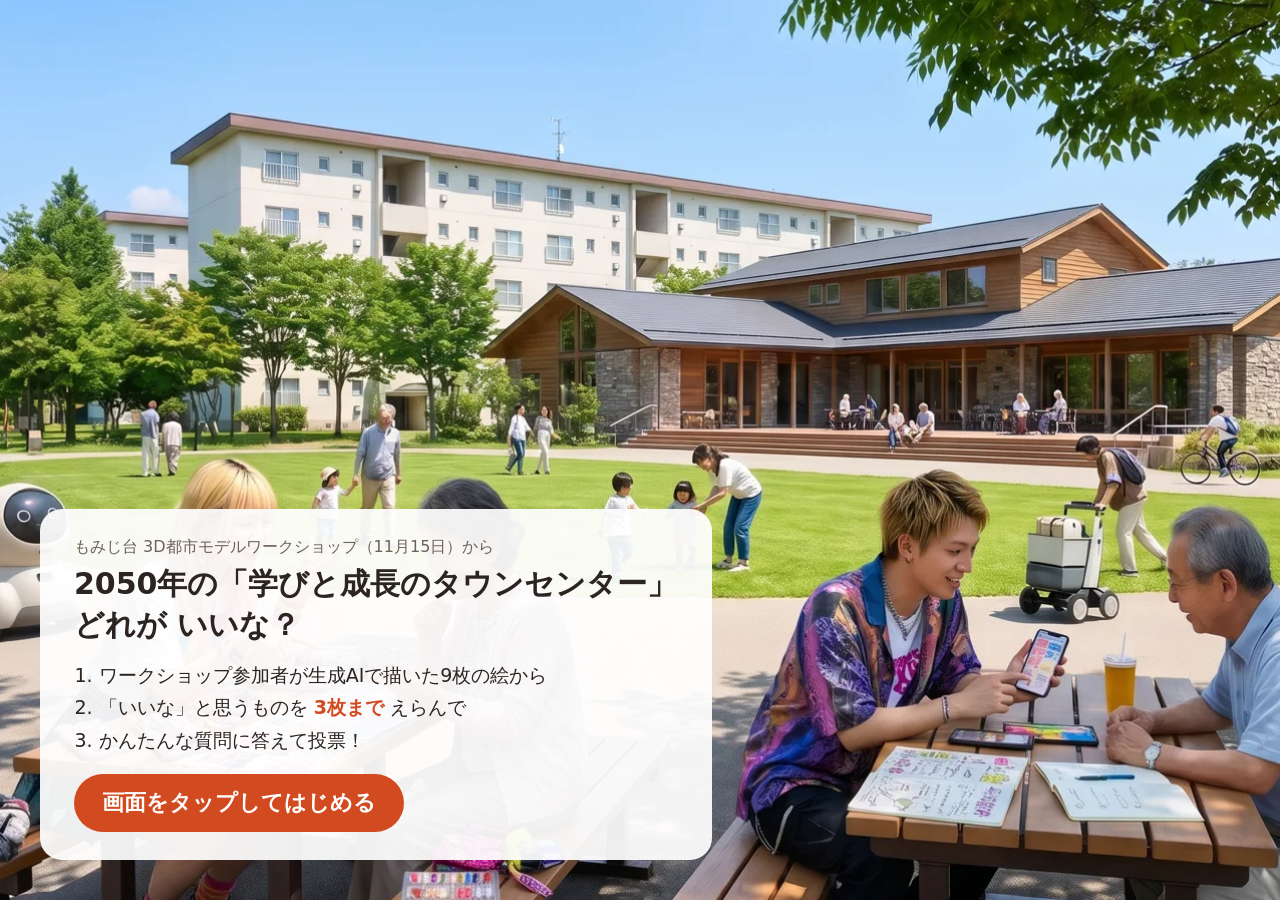
<file: index.html>
<!DOCTYPE html>
<html lang="ja">
<head>
<meta charset="utf-8">
<meta name="viewport" content="width=device-width, initial-scale=1, maximum-scale=1, user-scalable=no, viewport-fit=cover">
<meta name="apple-mobile-web-app-capable" content="yes">
<meta name="mobile-web-app-capable" content="yes">
<meta name="apple-mobile-web-app-status-bar-style" content="black-translucent">
<meta name="apple-mobile-web-app-title" content="もみじ台いいな投票">
<title>2050年のもみじ台 いいな投票</title>
<link rel="stylesheet" href="style.css">
</head>
<body>

<!-- 待受画面 -->
<section id="v-attract" class="view active" aria-label="待受画面">
  <div class="slides" id="slides"></div>
  <div class="attract-panel">
    <p class="kicker">もみじ台 3D都市モデルワークショップ（11月15日）から</p>
    <h1>2050年の「学びと成長のタウンセンター」<br>どれが いいな？</h1>
    <ol class="rules">
      <li>ワークショップ参加者が生成AIで描いた<span id="img-count"></span>枚の絵から</li>
      <li>「いいな」と思うものを <b>3枚まで</b> えらんで</li>
      <li>かんたんな質問に答えて投票！</li>
    </ol>
    <div class="start-hint">画面をタップしてはじめる</div>
  </div>
</section>

<!-- 投票画面 -->
<section id="v-vote" class="view" aria-label="投票画面">
  <header class="bar">
    <div class="bar-title" id="staff-trigger">2050年のタウンセンター、<b>どれがいいな？</b></div>
    <button class="link-btn" data-go="about">ワークショップについて</button>
  </header>
  <div class="vote-body">
    <div class="pager-wrap">
      <div class="pager-area">
        <div class="pager" id="pager"></div>
        <button class="pg-arrow prev" id="pg-prev" aria-label="前のページ" hidden>‹</button>
        <button class="pg-arrow next" id="pg-next" aria-label="次のページ" hidden>›</button>
      </div>
      <div class="dots" id="dots"></div>
    </div>
    <aside class="tray">
      <div class="tray-title">あなたの「いいな」</div>
      <div class="slots" id="slots"></div>
      <div class="tray-msg" id="tray-msg"></div>
      <button class="primary vote-go" id="to-attr" disabled>これで投票する<span class="tri">▶</span></button>
      <button class="ghost" data-go="attract">やめる</button>
    </aside>
  </div>
</section>

<!-- 属性入力 -->
<section id="v-attr" class="view" aria-label="あなたについて">
  <header class="bar">
    <button class="link-btn" data-go="vote">← えらびなおす</button>
    <div class="bar-title"><b>あなたについて</b>教えてください（答えたくない項目はとばしてOK）</div>
    <span></span>
  </header>
  <div class="attr-body">
    <div class="attr-picked" id="attr-picked"></div>
    <div class="attr-form">
      <div class="q"><div class="q-label">年代</div><div class="opts" data-key="age">
        <button>10代未満</button><button>10代</button><button>20〜30代</button><button>40〜50代</button><button>60〜70代</button><button>80代以上</button>
      </div></div>
      <div class="q"><div class="q-label">性別</div><div class="opts" data-key="gender">
        <button>男性</button><button>女性</button><button>その他</button><button>答えない</button>
      </div></div>
      <div class="q"><div class="q-label">お住まい</div><div class="opts" data-key="home">
        <button>もみじ台</button><button>もみじ台以外の厚別区</button><button>それ以外</button>
      </div></div>
      <div class="q"><div class="q-label">11/15のワークショップに</div><div class="opts" data-key="ws">
        <button>参加した</button><button>参加していない</button>
      </div></div>
      <div class="q"><div class="q-label">選んだ理由を教えてください（任意）</div>
        <input id="comment" maxlength="80" placeholder="こんなサービスがあったら住んでみたくなる、など" autocomplete="off">
      </div>
      <button class="primary big" id="submit">この内容で投票する</button>
    </div>
  </div>
</section>

<!-- 完了画面 -->
<section id="v-done" class="view" aria-label="投票ありがとうございました">
  <div class="done-body">
    <h2>投票ありがとうございました！</h2>
    <div class="done-cols">
      <div>
        <h3>あなたがえらんだ「いいな」</h3>
        <div class="done-mine" id="done-mine"></div>
      </div>
      <div>
        <h3>みんなの「いいな」いまの上位</h3>
        <div class="done-rank" id="done-rank"></div>
      </div>
    </div>
    <p class="done-note">この結果は、これからのもみじ台のまちづくりの参考にします。</p>
    <button class="primary" data-go="attract">最初の画面にもどる（<span id="done-count"></span>）</button>
  </div>
</section>

<!-- ワークショップについて -->
<section id="v-about" class="view" aria-label="ワークショップについて">
  <header class="bar">
    <button class="link-btn" data-go="vote">← 投票にもどる</button>
    <div class="bar-title"><b>ワークショップについて</b></div>
    <span></span>
  </header>
  <div class="about-body">
    <div class="about-tabs">
      <button class="chip on" data-tab="overview">ワークショップの概要</button>
      <button class="chip" data-tab="A">A班のペルソナ</button>
      <button class="chip" data-tab="M">むじゃき班のペルソナ</button>
    </div>
    <div class="about-pane on" data-pane="overview">
      <div class="overview">
        <div>
          <h3>みなさんのアイデアで2050年のもみじ台を描こう！</h3>
          <p>2026年11月15日（日）、もみじ台管理センターで「もみじ台3D都市モデルワークショップ」を開きました。札幌市が検討中の「もみじ台グランドデザイン2050」を知り、そのコンセプト<b>「学びと成長のまち もみじ台」</b>の中心となる<b>「学びと成長のタウンセンター」</b>で何ができるといいかを、参加者のみなさんと考えました。</p>
          <p>この画面の絵は、参加者が考えた場面をもとに生成AIで描いたものです。</p>
        </div>
        <ol class="steps">
          <li><b>知る</b><span>グランドデザインの説明を聞き、iPadのARで3Dのもみじ台をのぞいてみる</span></li>
          <li><b>考える</b><span>「だれが・いつ・どこで・どんなことができるといいか」を付箋で出し合い、ペルソナ（登場人物）を3人ずつ決める</span></li>
          <li><b>形にする</b><span>場面をことばにして、生成AI（Gemini）で絵にする。推し案はMeshyで3Dモデルに</span></li>
          <li><b>共有する</b><span>3D都市モデルの上に絵と3Dモデルを置いて、班ごとに発表</span></li>
        </ol>
      </div>
    </div>
    <div class="about-pane" data-pane="A"></div>
    <div class="about-pane" data-pane="M"></div>
  </div>
</section>

<!-- 終了画面 -->
<section id="v-end" class="view" aria-label="投票は終了しました">
  <div class="end-bg" id="end-bg"></div>
  <div class="end-white"></div>
  <div class="end-msg">
    <h1 id="end-title"></h1>
    <div id="end-lines"></div>
    <div class="end-foot">もみじ台 3D都市モデルワークショップ</div>
  </div>
</section>

<!-- 画像詳細 -->
<div class="modal" id="modal" aria-hidden="true">
  <div class="modal-card">
    <button class="modal-close" id="m-close" aria-label="とじる">×</button>
    <div class="modal-img"><img id="m-img" alt=""></div>
    <div class="modal-info">
      <div class="badges" id="m-badges"></div>
      <h2 id="m-title"></h2>
      <dl class="facts">
        <dt>だれが</dt><dd id="m-who"></dd>
        <dt>いつ</dt><dd id="m-when"></dd>
        <dt>どこで</dt><dd id="m-where"></dd>
      </dl>
      <p class="scene" id="m-scene"></p>
      <button class="primary" id="m-vote"></button>
      <div class="modal-nav"><button id="m-prev">‹ まえ</button><button id="m-next">つぎ ›</button></div>
    </div>
  </div>
</div>

<!-- スタッフメニュー（タイトルを3秒長押し） -->
<div class="modal" id="staff" aria-hidden="true">
  <div class="staff-card">
    <h2>スタッフメニュー</h2>
    <p>端末名：<b id="s-device"></b></p>
    <p>送信モード：<b id="s-mode"></b></p>
    <p>この端末の未送信：<b id="s-queue"></b> 件 ／ この端末の投票数：<b id="s-local"></b> 件</p>
    <div class="staff-actions">
      <button id="s-retry">今すぐ再送</button>
      <button id="s-csv">この端末の投票をCSVで保存</button>
      <button id="s-close">とじる</button>
    </div>
  </div>
</div>

<div class="toast" id="toast"></div>

<script src="data.js"></script>
<script src="app.js"></script>
</body>
</html>
</file>
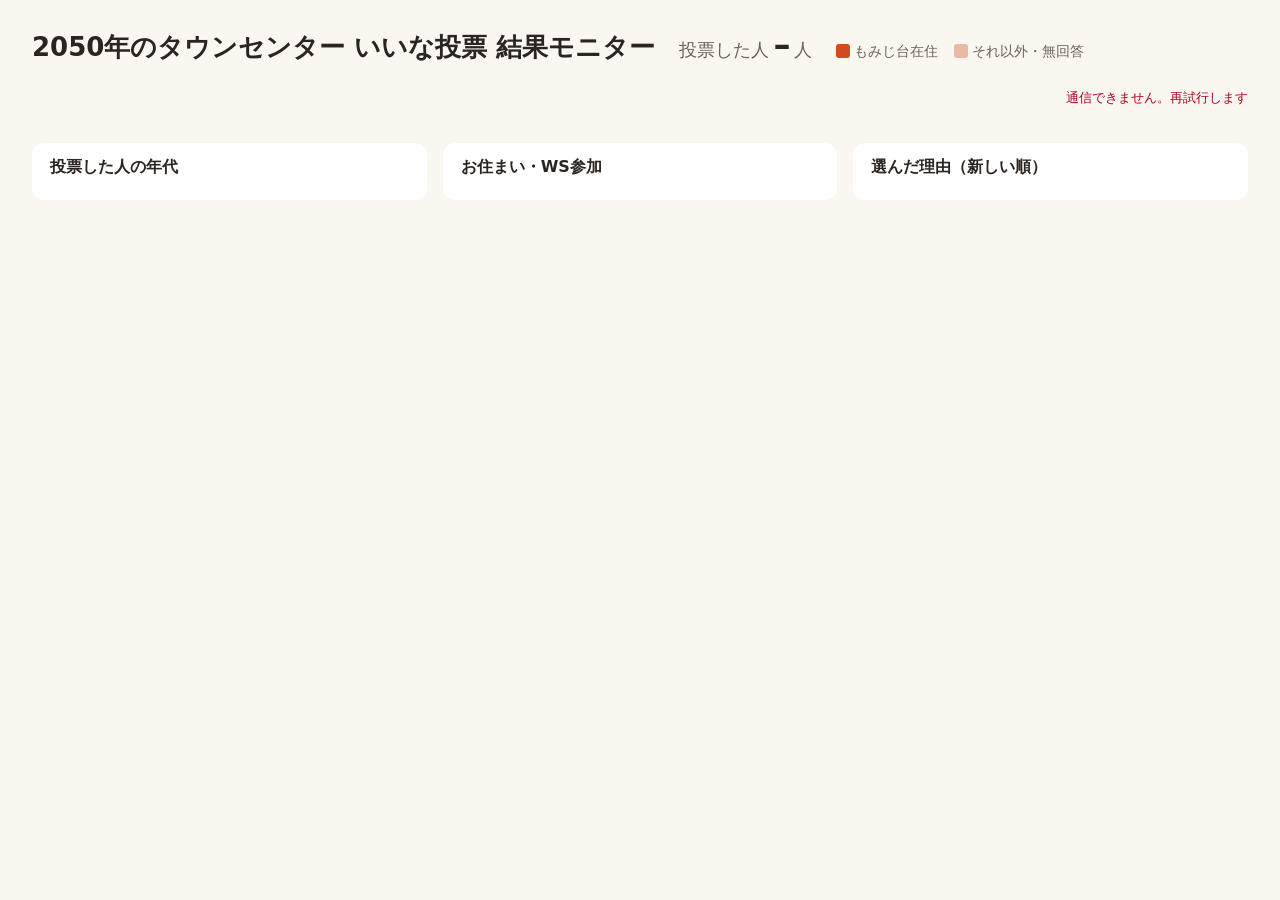
<file: monitor.html>
<!DOCTYPE html>
<html lang="ja">
<head>
<meta charset="utf-8">
<meta name="viewport" content="width=device-width, initial-scale=1">
<meta name="robots" content="noindex">
<title>いいな投票 結果モニター</title>
<style>
:root{--bg:#faf6f0;--ink:#2b2420;--sub:#6d625a;--line:#e4dbd0;--accent:#d24a1f;--res:#d24a1f;--oth:#e9b9a6;--a:#2b7a78;--m:#b0398b}
*{box-sizing:border-box}
body{margin:0;background:var(--bg);color:var(--ink);font-family:"Hiragino Sans","Noto Sans JP",system-ui,sans-serif;padding:24px 32px}
header{display:flex;align-items:baseline;gap:24px;flex-wrap:wrap;margin-bottom:16px}
h1{font-size:26px;margin:0}
.kpi{font-size:18px;color:var(--sub)} .kpi b{font-size:34px;color:var(--ink);margin:0 4px}
.legend{font-size:14px;color:var(--sub);display:flex;gap:16px;align-items:center}
.legend i{display:inline-block;width:14px;height:14px;border-radius:3px;vertical-align:-2px;margin-right:4px}
.rows{display:flex;flex-direction:column;gap:8px}
.row{display:grid;grid-template-columns:36px 120px 1fr;gap:14px;align-items:center;background:#fff;border-radius:12px;padding:8px 14px}
.rk{font-size:22px;font-weight:800;text-align:center;color:var(--accent)}
.row img{width:120px;aspect-ratio:16/9;object-fit:cover;border-radius:8px}
.name{font-size:16px;font-weight:600;margin-bottom:6px;display:flex;gap:8px;align-items:center}
.team{font-size:12px;color:#fff;padding:2px 8px;border-radius:999px} .team.A{background:var(--a)} .team.M{background:var(--m)}
.bar{display:flex;height:22px;align-items:center;gap:8px}
.seg{height:100%;display:flex}
.seg span{height:100%}
.n{font-size:18px;font-weight:700;white-space:nowrap}
.n small{font-size:13px;color:var(--sub);font-weight:400;margin-left:6px}
.side{display:grid;grid-template-columns:repeat(3,1fr);gap:16px;margin-top:20px}
.box{background:#fff;border-radius:12px;padding:14px 18px}
.box h2{font-size:16px;margin:0 0 8px}
.kv{display:grid;grid-template-columns:auto 1fr auto;gap:4px 10px;align-items:center;font-size:15px}
.kv .b{height:12px;background:var(--accent);border-radius:3px}
.comments{font-size:15px;line-height:1.6;max-height:260px;overflow:auto;margin:0;padding-left:1.2em}
.upd{font-size:13px;color:var(--sub);margin-left:auto}
.err{color:#b00020}
</style>
</head>
<body>
<header>
  <h1>2050年のタウンセンター いいな投票 結果モニター</h1>
  <div class="kpi">投票した人<b id="total">–</b>人</div>
  <div class="legend"><span><i style="background:var(--res)"></i>もみじ台在住</span><span><i style="background:var(--oth)"></i>それ以外・無回答</span></div>
  <div class="upd" id="upd"></div>
</header>
<div class="rows" id="rows"></div>
<div class="side">
  <div class="box"><h2>投票した人の年代</h2><div class="kv" id="age"></div></div>
  <div class="box"><h2>お住まい・WS参加</h2><div class="kv" id="home"></div></div>
  <div class="box"><h2>選んだ理由（新しい順）</h2><ol class="comments" id="comments"></ol></div>
</div>
<script src="data.js"></script>
<script>
const C = window.VOTE_CONFIG, IMGS = window.IMAGES, TEAMS = window.TEAMS;
const esc = s => String(s).replace(/[&<>"]/g, c => ({"&":"&amp;","<":"&lt;",">":"&gt;",'"':"&quot;"}[c]));
function kv(el, obj, order) {
  const keys = order.filter(k => obj[k]).concat(Object.keys(obj).filter(k => !order.includes(k)));
  const max = Math.max(1, ...keys.map(k => obj[k]));
  el.innerHTML = keys.map(k => `<span>${esc(k || "無回答")}</span><div class="b" style="width:${obj[k] / max * 100}%"></div><span>${obj[k]}</span>`).join("") || "<span>まだありません</span>";
}
async function tick() {
  try {
    let d;
    if (!C.GAS_URL) { // テストモード：この端末の投票で表示
      const log = JSON.parse(localStorage.getItem("momiji_log") || "[]");
      d = { total: log.length, counts: {}, resident: {}, age: {}, home: {}, ws: {}, comments: [] };
      log.forEach(v => { v.choices.forEach(id => { d.counts[id] = (d.counts[id] || 0) + 1; if (v.home === "もみじ台") d.resident[id] = (d.resident[id] || 0) + 1; });
        d.age[v.age] = (d.age[v.age] || 0) + 1; d.home[v.home] = (d.home[v.home] || 0) + 1; d.ws[v.ws] = (d.ws[v.ws] || 0) + 1; if (v.comment) d.comments.unshift(v.comment); });
    } else {
      d = await (await fetch(C.GAS_URL + "?action=results&detail=1&t=" + Date.now())).json();
    }
    document.getElementById("total").textContent = d.total;
    const list = IMGS.map(i => ({ i, n: d.counts[i.id] || 0, r: (d.resident || {})[i.id] || 0 })).sort((a, b) => b.n - a.n);
    const max = Math.max(1, ...list.map(x => x.n));
    let rank = 0, prev = -1;
    document.getElementById("rows").innerHTML = list.map((x, k) => { if (x.n !== prev) { rank = k + 1; prev = x.n; }
      return `<div class="row"><div class="rk">${rank}</div><img src="img/${x.i.id}_s.webp" alt="">
      <div><div class="name">${esc(x.i.title)}</div>
      <div class="bar"><div class="seg" style="width:${x.n / max * 80}%"><span style="width:${x.n ? x.r / x.n * 100 : 0}%;background:var(--res)"></span><span style="flex:1;background:var(--oth)"></span></div>
      <span class="n">${x.n}票<small>うち もみじ台 ${x.r}</small></span></div></div></div>`; }).join("");
    kv(document.getElementById("age"), d.age || {}, ["10代未満","10代","20〜30代","40〜50代","60〜70代","80代以上",""]);
    const hw = {}; Object.entries(d.home || {}).forEach(([k, v]) => hw[k || "お住まい無回答"] = v); Object.entries(d.ws || {}).forEach(([k, v]) => hw["WS " + (k || "無回答")] = v);
    kv(document.getElementById("home"), hw, ["もみじ台","もみじ台以外の厚別区","それ以外"]);
    document.getElementById("comments").innerHTML = (d.comments || []).slice(0, 30).map(c => `<li>${esc(c)}</li>`).join("") || "<li>まだありません</li>";
    document.getElementById("upd").textContent = "更新 " + new Date().toLocaleTimeString("ja-JP") + (C.GAS_URL ? "" : "（テストモード）");
  } catch (e) { document.getElementById("upd").innerHTML = '<span class="err">通信できません。再試行します</span>'; }
}
tick(); setInterval(tick, 15000);
</script>
</body>
</html>
</file>
<file: style.css>
:root{
  --bg:#faf6f0; --ink:#2b2420; --sub:#6d625a; --line:#e4dbd0;
  --accent:#d24a1f; --accent-soft:#fbe6dc; --a:#2b7a78; --m:#b0398b;
  --radius:14px;
}
*{box-sizing:border-box;-webkit-tap-highlight-color:transparent}
html,body{margin:0;height:100%;overflow:hidden;background:var(--bg);color:var(--ink);
  font-family:"Hiragino Sans","Hiragino Kaku Gothic ProN","Noto Sans JP",system-ui,sans-serif;
  -webkit-user-select:none;user-select:none;-webkit-touch-callout:none;touch-action:manipulation}
button{font:inherit;color:inherit;border:0;background:none;cursor:pointer}
img{-webkit-user-drag:none}
.view{position:fixed;inset:0;display:none;flex-direction:column;
  padding:env(safe-area-inset-top) env(safe-area-inset-right) env(safe-area-inset-bottom) env(safe-area-inset-left)}
.view.active{display:flex}

/* 共通ヘッダー */
.bar{display:flex;align-items:center;justify-content:space-between;gap:16px;padding:14px 24px;border-bottom:1px solid var(--line);background:#fff}
.bar-title{font-size:20px}
.bar-title b{color:var(--accent)}
.link-btn{font-size:17px;padding:10px 16px;border-radius:999px;border:1.5px solid var(--line);background:#fff;white-space:nowrap}
.filters{display:flex;gap:8px}
.chip{font-size:17px;padding:9px 18px;border-radius:999px;border:1.5px solid var(--line);background:#fff}
.chip.on{background:var(--ink);color:#fff;border-color:var(--ink)}
.primary{background:var(--accent);color:#fff;font-size:19px;font-weight:700;padding:16px 22px;border-radius:999px;width:100%}
.primary:disabled{background:#cfc6bc}
.primary.big{font-size:22px;padding:20px}
.ghost{font-size:16px;color:var(--sub);padding:10px;width:100%}

/* 待受 */
#v-attract{background:#000}
.slides{position:absolute;inset:0}
.slides img{position:absolute;inset:0;width:100%;height:100%;object-fit:cover;opacity:0;transition:opacity 1.2s;transform:scale(1.04)}
.slides img.on{opacity:1;animation:kb 7s linear forwards}
@keyframes kb{from{transform:scale(1.04)}to{transform:scale(1.12)}}
.attract-panel{position:absolute;left:40px;bottom:40px;max-width:760px;background:rgba(255,255,255,.93);border-radius:22px;padding:28px 34px}
.kicker{margin:0 0 6px;color:var(--sub);font-size:16px}
.attract-panel h1{margin:0 0 14px;font-size:30px;line-height:1.35}
.rules{margin:0 0 18px;padding-left:1.3em;font-size:19px;line-height:1.7}
.rules b{color:var(--accent)}
.start-hint{display:inline-block;background:var(--accent);color:#fff;font-weight:700;font-size:22px;padding:14px 28px;border-radius:999px;animation:pulse 1.8s ease-in-out infinite}
@keyframes pulse{50%{transform:scale(1.05)}}

/* 投票 */
.vote-body{flex:1;display:flex;min-height:0}
.pager-wrap{flex:1;display:flex;flex-direction:column;min-width:0}
.pager-area{flex:1;position:relative;min-height:0;display:flex}
.pager{flex:1;display:flex;overflow-x:auto;scroll-snap-type:x mandatory;-webkit-overflow-scrolling:touch;scrollbar-width:none}
.pager::-webkit-scrollbar{display:none}
.page{flex:0 0 100%;scroll-snap-align:start;display:grid;grid-template-columns:repeat(3,1fr);grid-template-rows:repeat(3,1fr);gap:14px;padding:16px 20px 6px}
.card{position:relative;border-radius:var(--radius);overflow:hidden;background:#fff;box-shadow:0 1px 3px rgba(0,0,0,.12);display:flex;flex-direction:column;min-height:0}
.card .ph{flex:1;min-height:0;position:relative}
.card .ph img{position:absolute;inset:0;width:100%;height:100%;object-fit:cover}
.card .cap{padding:7px 8px;font-size:clamp(13px,1.25vw,15px);letter-spacing:-.01em;font-weight:600;line-height:1.3;white-space:nowrap;overflow:hidden;text-overflow:ellipsis;display:flex;align-items:center;gap:6px}
.team{font-size:12px;font-weight:700;color:#fff;padding:2px 8px;border-radius:999px;flex:none}
.team.A{background:var(--a)} .team.M{background:var(--m)}
.heart{position:absolute;top:8px;right:8px;width:52px;height:52px;border-radius:50%;background:rgba(255,255,255,.92);display:grid;place-items:center;font-size:26px;color:#b9aea3;box-shadow:0 1px 4px rgba(0,0,0,.2)}
.card.sel{outline:4px solid var(--accent);outline-offset:-4px}
.card.sel .heart{background:var(--accent);color:#fff}
.card .order{position:absolute;top:10px;left:10px;background:var(--accent);color:#fff;font-weight:700;font-size:15px;padding:3px 10px;border-radius:999px;display:none}
.card.sel .order{display:block}
.when-tag{position:absolute;left:8px;bottom:8px;background:rgba(0,0,0,.6);color:#fff;font-size:12.5px;padding:3px 9px;border-radius:999px}
.badge3d{position:absolute;right:8px;bottom:8px;background:#fff;color:var(--ink);font-size:12px;font-weight:700;padding:3px 8px;border-radius:999px}
.dots{display:flex;justify-content:center;align-items:center;gap:10px;padding:6px 0 12px;font-size:15px;color:var(--sub)}
.dots i{width:10px;height:10px;border-radius:50%;background:#d6ccc1;display:inline-block}
.dots i.on{background:var(--ink)}
.tray{width:230px;flex:none;border-left:1px solid var(--line);background:#fff;padding:18px 16px;display:flex;flex-direction:column;gap:12px}
.tray-title{font-weight:700;font-size:18px;text-align:center}
.slots{display:flex;flex-direction:column;gap:10px;flex:1;min-height:0}
.slot{flex:1;max-height:130px;border:2px dashed var(--line);border-radius:12px;display:grid;place-items:center;color:#b9aea3;font-size:15px;position:relative;overflow:hidden}
.slot img{position:absolute;inset:0;width:100%;height:100%;object-fit:cover}
.slot.filled{border:0}
.slot .x{position:absolute;top:4px;right:4px;width:30px;height:30px;border-radius:50%;background:rgba(0,0,0,.6);color:#fff;font-size:17px;line-height:30px;text-align:center}
.tray-msg{text-align:center;font-size:16px;color:var(--sub);min-height:1.5em}

/* 属性 */
.attr-body{flex:1;display:flex;min-height:0}
.attr-picked{width:250px;flex:none;padding:20px;display:flex;flex-direction:column;gap:12px;border-right:1px solid var(--line);background:#fff}
.attr-picked img{width:100%;aspect-ratio:16/9;object-fit:cover;border-radius:10px}
.attr-picked div{font-size:14px;font-weight:600;margin-top:-6px}
.attr-form{flex:1;padding:18px 34px;display:flex;flex-direction:column;gap:14px;overflow:auto}
.q-label{font-size:17px;font-weight:700;margin-bottom:7px}
.opts{display:flex;flex-wrap:wrap;gap:10px}
.opts button{font-size:18px;padding:12px 20px;border-radius:12px;border:2px solid var(--line);background:#fff;min-width:110px}
.opts button.on{border-color:var(--accent);background:var(--accent-soft);color:var(--accent);font-weight:700}
#comment{width:100%;font:inherit;font-size:18px;padding:12px 16px;border-radius:12px;border:2px solid var(--line);-webkit-user-select:text;user-select:text}

/* 完了 */
.done-body{flex:1;display:flex;flex-direction:column;align-items:center;justify-content:center;padding:24px 40px;gap:16px}
.done-body h2{font-size:34px;margin:0;color:var(--accent)}
.done-cols{display:grid;grid-template-columns:1fr 1fr;gap:36px;width:100%;max-width:1060px}
.done-cols h3{font-size:18px;margin:0 0 10px}
.done-mine{display:flex;flex-direction:column;gap:8px}
.mini{display:flex;align-items:center;gap:12px;background:#fff;border-radius:12px;padding:8px;font-size:16px;font-weight:600}
.mini img{width:110px;aspect-ratio:16/9;object-fit:cover;border-radius:8px;flex:none}
.mini .rk{font-size:22px;font-weight:800;color:var(--accent);width:34px;text-align:center;flex:none}
.mini .n{margin-left:auto;color:var(--sub);font-weight:400;white-space:nowrap;padding-right:6px}
.done-note{color:var(--sub);margin:0}
#v-done .primary{width:auto;padding:16px 40px}

/* WSについて */
.about-body{flex:1;display:flex;flex-direction:column;min-height:0;padding:16px 28px;gap:14px}
.about-tabs{display:flex;gap:8px}
.about-pane{display:none;flex:1;min-height:0;overflow:auto}
.about-pane.on{display:block}
.overview{display:grid;grid-template-columns:1.1fr 1fr;gap:32px;font-size:17px;line-height:1.75}
.overview h3{font-size:22px;margin:4px 0 8px}
.steps{list-style:none;margin:0;padding:0;display:flex;flex-direction:column;gap:12px;counter-reset:s}
.steps li{background:#fff;border-radius:12px;padding:12px 16px 12px 58px;position:relative;counter-increment:s;display:flex;flex-direction:column;line-height:1.55}
.steps li::before{content:counter(s);position:absolute;left:16px;top:14px;width:30px;height:30px;border-radius:50%;background:var(--accent);color:#fff;font-weight:700;display:grid;place-items:center}
.steps b{font-size:18px}
.team-pane{display:grid;grid-template-columns:1fr 1.25fr;gap:28px}
.team-pane p{font-size:17px;line-height:1.75;margin:0 0 14px}
.persona{display:flex;gap:12px;align-items:flex-start;background:#fff;border-radius:12px;padding:12px 14px;margin-bottom:10px}
.persona .num{flex:none;width:32px;height:32px;border-radius:50%;color:#fff;font-weight:700;display:grid;place-items:center}
.persona b{display:block;font-size:17px}
.persona span{font-size:15px;color:var(--sub)}
.sheet{width:100%;border-radius:12px;background:#fff}
.sheet-cap{font-size:14px;color:var(--sub);margin-top:6px}
.team-thumbs{display:grid;grid-template-columns:repeat(4,1fr);gap:8px;margin-top:6px}
.team-thumbs img{width:100%;aspect-ratio:16/9;object-fit:cover;border-radius:8px}

/* モーダル */
.modal{position:fixed;inset:0;background:rgba(20,14,10,.72);display:none;align-items:center;justify-content:center;z-index:10;padding:28px}
.modal.on{display:flex}
.modal-card{background:#fff;border-radius:20px;overflow:hidden;display:flex;width:100%;max-width:1120px;height:100%;max-height:720px;position:relative}
.modal-img{flex:1.55;background:#111;display:flex;align-items:center;justify-content:center;overflow:auto}
.modal-img img{width:100%;height:100%;object-fit:contain}
.modal-info{flex:1;padding:26px 24px 18px;display:flex;flex-direction:column;gap:10px;overflow:auto}
.modal-info h2{font-size:23px;margin:0;line-height:1.4}
.badges{display:flex;gap:6px;flex-wrap:wrap}
.badges .when{font-size:12.5px;padding:2px 9px;border-radius:999px;background:var(--accent-soft);color:var(--accent);font-weight:700}
.facts{display:grid;grid-template-columns:auto 1fr;gap:6px 12px;margin:0;font-size:16px}
.facts dt{font-weight:700;color:var(--sub)}
.facts dd{margin:0}
.scene{font-size:16.5px;line-height:1.8;margin:0;flex:1}
.modal-close{position:absolute;top:10px;right:12px;width:46px;height:46px;border-radius:50%;background:rgba(255,255,255,.95);font-size:28px;z-index:2;box-shadow:0 1px 4px rgba(0,0,0,.25)}
.modal-nav{display:flex;justify-content:space-between}
.modal-nav button{font-size:17px;padding:10px 14px;color:var(--sub)}
.staff-card{background:#fff;border-radius:16px;padding:24px 28px;width:560px;font-size:17px}
.staff-actions{display:flex;gap:10px;flex-wrap:wrap;margin-top:12px}
.staff-actions button{border:1.5px solid var(--line);border-radius:10px;padding:10px 14px}

.toast{position:fixed;left:50%;bottom:36px;transform:translateX(-50%) translateY(20px);background:var(--ink);color:#fff;font-size:18px;padding:14px 24px;border-radius:999px;opacity:0;transition:.25s;pointer-events:none;z-index:20}
.toast.on{opacity:1;transform:translateX(-50%)}
.pg-arrow{position:absolute;top:50%;transform:translateY(-50%);width:56px;height:56px;border-radius:50%;background:rgba(43,36,32,.78);color:#fff;font-size:38px;line-height:52px;box-shadow:0 2px 8px rgba(0,0,0,.3);z-index:2}
.pg-arrow.prev{left:6px} .pg-arrow.next{right:6px}
.pg-arrow[hidden]{display:none}
.dots i,.dots .more{cursor:pointer}
@media (hover:hover){.pager{cursor:grab}}
.vote-go{display:flex;align-items:center;justify-content:center;gap:6px;white-space:nowrap;font-size:18px;padding:15px 10px}
.vote-go .tri{font-size:13px;line-height:1}
#m-vote{line-height:1.35}
#m-vote small{display:block;font-size:14px;font-weight:400;opacity:.9}

/* 終了画面 */
#v-end{background:#fff;overflow:hidden}
.end-bg{position:absolute;inset:-4%;display:grid;grid-template-columns:repeat(4,1fr);grid-template-rows:repeat(3,1fr);gap:0;filter:saturate(.6)}
.end-bg img{width:100%;height:100%;object-fit:cover}
.end-white{position:absolute;inset:0;background:#fff;opacity:0;animation:whiteout 3.5s ease-in forwards}
@keyframes whiteout{to{opacity:.9}}
.end-msg{position:relative;margin:auto;text-align:center;padding:0 60px;opacity:0;animation:rise 2.4s ease-out 2.8s forwards}
@keyframes rise{from{opacity:0;transform:translateY(14px)}to{opacity:1;transform:none}}
.end-msg h1{font-size:40px;line-height:1.5;margin:0 0 26px;color:var(--ink);font-weight:700;letter-spacing:.04em}
#end-lines p{font-size:19px;line-height:1.9;margin:0;color:var(--sub)}
.end-foot{margin-top:34px;font-size:14px;color:#a89c90;letter-spacing:.1em}
</file>
